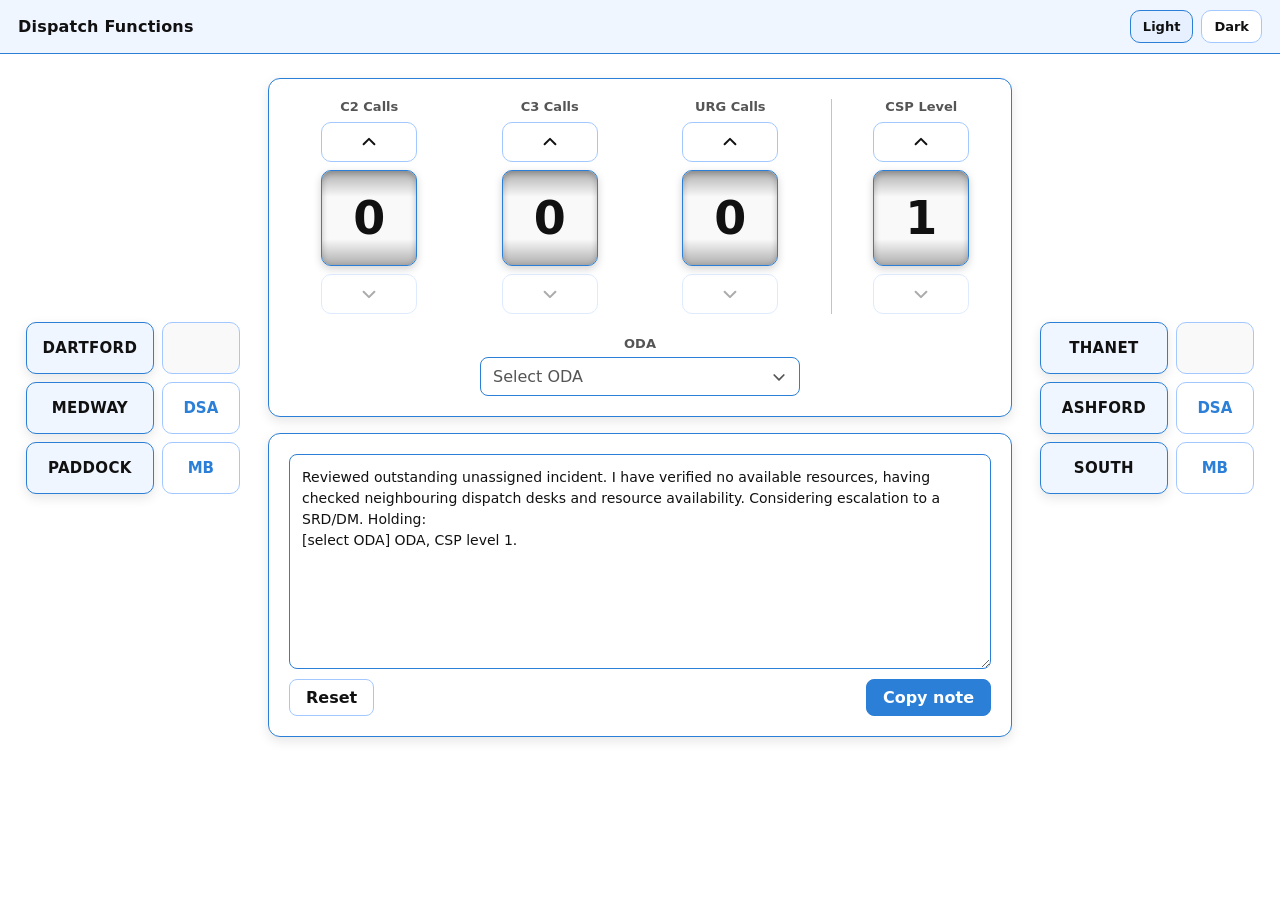
<file: dispatch/index.html>
<!DOCTYPE html>
<html lang="en" data-theme="light">
<head>
    <meta charset="UTF-8" />
    <meta name="viewport" content="width=device-width, initial-scale=1" />
    <title>Dispatch Functions</title>
    <!-- Set the theme before first paint so dark mode doesn't flash white on load -->
    <script>
        try { document.documentElement.dataset.theme = localStorage.getItem('aa-theme') || 'light'; } catch (_) { }
    </script>
    <link rel="stylesheet" href="styles.css?v=4">
</head>
<body>
    <header>
        <div class="title">Dispatch Functions</div>
        <div class="theme-switch" role="group" aria-label="Colour theme">
            <button type="button" class="theme-btn active" data-pick-theme="light" aria-pressed="true">Light</button>
            <button type="button" class="theme-btn" data-pick-theme="dark" aria-pressed="false">Dark</button>
        </div>
    </header>

    <div class="layout">
        <!-- Side blocks: left = Dartford/Medway/Paddock, right = Thanet/Ashford/South.
             Blank cell is deliberate - fill it in when there's something to put there. -->
        <aside class="side side-left">
            <table class="oda-table" aria-label="Dartford, Medway and Paddock">
                <tr><th scope="row">DARTFORD</th><td></td></tr>
                <tr><th scope="row">MEDWAY</th><td>DSA</td></tr>
                <tr><th scope="row">PADDOCK</th><td>MB</td></tr>
            </table>
        </aside>

        <main>
        <section class="panel">
            <!-- The reels. Calls go 0-99, CSP is 1-4 (min/max live on each reel, app.js reads them from here) -->
            <div class="reels">
                <div class="reel" data-reel="c2" data-min="0" data-max="99" data-value="0">
                    <span class="reel-label" id="lbl-c2">C2 Calls</span>
                    <button type="button" class="reel-btn" data-step="1" tabindex="-1" aria-label="Increase C2 Calls">
                        <svg viewBox="0 0 20 20" fill="none" stroke="currentColor" stroke-width="2.2" stroke-linecap="round" stroke-linejoin="round" aria-hidden="true"><path d="M4 12.5 10 6.5l6 6" /></svg>
                    </button>
                    <div class="reel-window" role="spinbutton" tabindex="0" aria-labelledby="lbl-c2" aria-valuemin="0" aria-valuemax="99" aria-valuenow="0">
                        <span class="reel-num" aria-hidden="true">0</span>
                    </div>
                    <button type="button" class="reel-btn" data-step="-1" tabindex="-1" aria-label="Decrease C2 Calls">
                        <svg viewBox="0 0 20 20" fill="none" stroke="currentColor" stroke-width="2.2" stroke-linecap="round" stroke-linejoin="round" aria-hidden="true"><path d="M4 7.5 10 13.5l6-6" /></svg>
                    </button>
                </div>

                <div class="reel" data-reel="c3" data-min="0" data-max="99" data-value="0">
                    <span class="reel-label" id="lbl-c3">C3 Calls</span>
                    <button type="button" class="reel-btn" data-step="1" tabindex="-1" aria-label="Increase C3 Calls">
                        <svg viewBox="0 0 20 20" fill="none" stroke="currentColor" stroke-width="2.2" stroke-linecap="round" stroke-linejoin="round" aria-hidden="true"><path d="M4 12.5 10 6.5l6 6" /></svg>
                    </button>
                    <div class="reel-window" role="spinbutton" tabindex="0" aria-labelledby="lbl-c3" aria-valuemin="0" aria-valuemax="99" aria-valuenow="0">
                        <span class="reel-num" aria-hidden="true">0</span>
                    </div>
                    <button type="button" class="reel-btn" data-step="-1" tabindex="-1" aria-label="Decrease C3 Calls">
                        <svg viewBox="0 0 20 20" fill="none" stroke="currentColor" stroke-width="2.2" stroke-linecap="round" stroke-linejoin="round" aria-hidden="true"><path d="M4 7.5 10 13.5l6-6" /></svg>
                    </button>
                </div>

                <div class="reel" data-reel="urg" data-min="0" data-max="99" data-value="0">
                    <span class="reel-label" id="lbl-urg">URG Calls</span>
                    <button type="button" class="reel-btn" data-step="1" tabindex="-1" aria-label="Increase URG Calls">
                        <svg viewBox="0 0 20 20" fill="none" stroke="currentColor" stroke-width="2.2" stroke-linecap="round" stroke-linejoin="round" aria-hidden="true"><path d="M4 12.5 10 6.5l6 6" /></svg>
                    </button>
                    <div class="reel-window" role="spinbutton" tabindex="0" aria-labelledby="lbl-urg" aria-valuemin="0" aria-valuemax="99" aria-valuenow="0">
                        <span class="reel-num" aria-hidden="true">0</span>
                    </div>
                    <button type="button" class="reel-btn" data-step="-1" tabindex="-1" aria-label="Decrease URG Calls">
                        <svg viewBox="0 0 20 20" fill="none" stroke="currentColor" stroke-width="2.2" stroke-linecap="round" stroke-linejoin="round" aria-hidden="true"><path d="M4 7.5 10 13.5l6-6" /></svg>
                    </button>
                </div>

                <!-- CSP is a level, not a call count, hence the divider (see .reel-csp) -->
                <div class="reel reel-csp" data-reel="csp" data-min="1" data-max="4" data-value="1">
                    <span class="reel-label" id="lbl-csp">CSP Level</span>
                    <button type="button" class="reel-btn" data-step="1" tabindex="-1" aria-label="Increase CSP Level">
                        <svg viewBox="0 0 20 20" fill="none" stroke="currentColor" stroke-width="2.2" stroke-linecap="round" stroke-linejoin="round" aria-hidden="true"><path d="M4 12.5 10 6.5l6 6" /></svg>
                    </button>
                    <div class="reel-window" role="spinbutton" tabindex="0" aria-labelledby="lbl-csp" aria-valuemin="1" aria-valuemax="4" aria-valuenow="1">
                        <span class="reel-num" aria-hidden="true">1</span>
                    </div>
                    <button type="button" class="reel-btn" data-step="-1" tabindex="-1" aria-label="Decrease CSP Level">
                        <svg viewBox="0 0 20 20" fill="none" stroke="currentColor" stroke-width="2.2" stroke-linecap="round" stroke-linejoin="round" aria-hidden="true"><path d="M4 7.5 10 13.5l6-6" /></svg>
                    </button>
                </div>
            </div>

            <!-- ODA combobox. Hand-rolled instead of a native <select> because the
                 native dropdown list ignores the theme. Add/remove ODAs by editing the <li>s. -->
            <div class="field">
                <span class="field-label" id="lbl-oda">ODA</span>
                <div class="combo" id="oda-combo">
                    <button type="button" class="combo-trigger" id="oda-trigger" role="combobox"
                            aria-haspopup="listbox" aria-expanded="false" aria-controls="oda-list" aria-labelledby="lbl-oda oda-trigger">
                        <span class="combo-value" id="oda-value">Select ODA</span>
                        <svg viewBox="0 0 20 20" width="16" height="16" fill="none" stroke="currentColor" stroke-width="2.2" stroke-linecap="round" stroke-linejoin="round" aria-hidden="true"><path d="M4 7.5 10 13.5l6-6" /></svg>
                    </button>
                    <ul class="combo-list" id="oda-list" role="listbox" aria-labelledby="lbl-oda" hidden>
                        <li class="combo-option" role="option" id="oda-opt-0">Dartford</li>
                        <li class="combo-option" role="option" id="oda-opt-1">Medway</li>
                        <li class="combo-option" role="option" id="oda-opt-2">Paddock Wood</li>
                        <li class="combo-option" role="option" id="oda-opt-3">Thanet</li>
                        <li class="combo-option" role="option" id="oda-opt-4">Ashford</li>
                        <li class="combo-option" role="option" id="oda-opt-5">South</li>
                    </ul>
                </div>
            </div>
        </section>

        <section class="panel">
            <textarea id="note" class="note" readonly aria-label="Generated note" rows="9"></textarea>
            <div class="note-actions">
                <button type="button" id="note-reset" class="reset-btn">Reset</button>
                <button type="button" id="note-copy" class="confirm-btn">Copy note</button>
            </div>
        </section>
        </main>

        <aside class="side side-right">
            <table class="oda-table" aria-label="Thanet, Ashford and South">
                <tr><th scope="row">THANET</th><td></td></tr>
                <tr><th scope="row">ASHFORD</th><td>DSA</td></tr>
                <tr><th scope="row">SOUTH</th><td>MB</td></tr>
            </table>
        </aside>
    </div>

    <script src="app.js?v=4"></script>
</body>
</html>
</file>
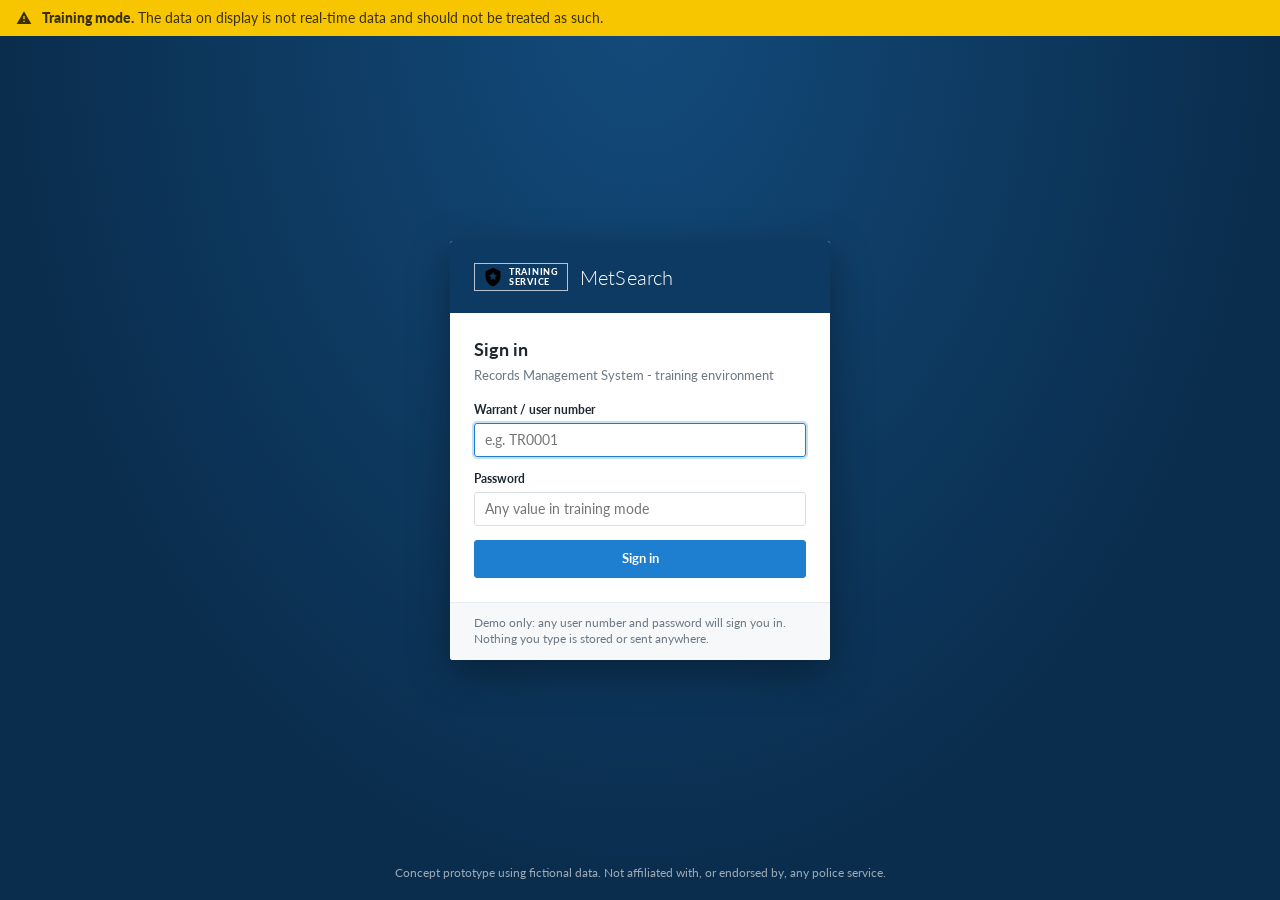
<file: rms/index.html>
<!DOCTYPE html>
<html lang="en">
<head>
    <meta charset="UTF-8" />
    <meta name="viewport" content="width=device-width, initial-scale=1" />
    <title>MetSearch RMS</title>
    <!-- set the theme before first paint so dark mode doesn't flash -->
    <script>
        try {
            document.documentElement.dataset.theme = localStorage.getItem('rms-theme')
                || (matchMedia('(prefers-color-scheme: dark)').matches ? 'dark' : 'light');
        } catch (_) { }
    </script>
    <link rel="preconnect" href="https://fonts.googleapis.com">
    <link rel="stylesheet" href="https://fonts.googleapis.com/css2?family=Lato:wght@300;400;700;900&display=swap">
    <link rel="stylesheet" href="styles.css">
</head>
<!--
    MetSearch RMS - concept skeleton built from a friend's UX mock-ups.
    Pure HTML/CSS/JS, no build step. Training data only (data.js).
    Views are hash-routed (#/dashboard, #/results, #/record/P1, ...) by app.js.
-->
<body>
    <!-- Icon sprite. Referenced with <svg class="icon"><use href="#i-name"/></svg> -->
    <svg xmlns="http://www.w3.org/2000/svg" style="display:none">
        <symbol id="i-menu" viewBox="0 0 24 24"><path d="M3 6h14v2H3zm0 5h14v2H3zm0 5h14v2H3zm16-7 3 3-3 3z"/></symbol>
        <symbol id="i-dash" viewBox="0 0 24 24"><path d="M12 4a10 10 0 0 0-10 10c0 2 .6 3.9 1.6 5.4l.3.6h16.2l.3-.6A10 10 0 0 0 12 4zm1 11.7a2 2 0 1 1-2.6-2.6L15 8l-2 7.7z"/></symbol>
        <symbol id="i-search" viewBox="0 0 24 24"><path d="M10 2a8 8 0 0 1 6.3 12.9l5.4 5.4-1.4 1.4-5.4-5.4A8 8 0 1 1 10 2zm0 2a6 6 0 1 0 0 12 6 6 0 0 0 0-12z"/></symbol>
        <symbol id="i-share" viewBox="0 0 24 24"><path d="M18 16a3 3 0 0 0-2.2 1l-7-4a3 3 0 0 0 0-2l7-4A3 3 0 1 0 15 5l-7 4a3 3 0 1 0 0 6l7 4a3 3 0 1 0 3-3z"/></symbol>
        <symbol id="i-star" viewBox="0 0 24 24"><path d="m12 2 3 7 7.6.6-5.8 5 1.8 7.4L12 18l-6.6 4 1.8-7.4-5.8-5L9 9z"/></symbol>
        <symbol id="i-alert" viewBox="0 0 24 24"><path d="M12 2 1 21h22L12 2zm1 16h-2v-2h2v2zm0-4h-2V9h2v5z"/></symbol>
        <symbol id="i-tasks" viewBox="0 0 24 24"><path d="M3 4h18v4H3zm0 6h18v4H3zm0 6h18v4H3z"/></symbol>
        <symbol id="i-report" viewBox="0 0 24 24"><path d="M6 2h9l5 5v15H6zm8 1.5V8h4.5zM8 12h8v1.5H8zm0 3h8v1.5H8zm0 3h5v1.5H8z"/></symbol>
        <symbol id="i-chart" viewBox="0 0 24 24"><path d="M3 3h2v16h16v2H3zm4 10h3v5H7zm5-5h3v10h-3zm5 3h3v7h-3z"/></symbol>
        <symbol id="i-globe" viewBox="0 0 24 24"><path d="M12 2a10 10 0 1 0 0 20 10 10 0 0 0 0-20zm-1 17.9A8 8 0 0 1 4.2 10L9 15v1a2 2 0 0 0 2 2zm6.9-2.5A2 2 0 0 0 16 16h-1v-3a1 1 0 0 0-1-1H8v-2h2a1 1 0 0 0 1-1V7h2a2 2 0 0 0 2-2v-.4a8 8 0 0 1 2.9 12.8z"/></symbol>
        <symbol id="i-user" viewBox="0 0 24 24"><path d="M12 12a5 5 0 1 0 0-10 5 5 0 0 0 0 10zm0 2c-4 0-9 2-9 5v3h18v-3c0-3-5-5-9-5z"/></symbol>
        <symbol id="i-cog" viewBox="0 0 24 24"><path d="M19.4 13a7.5 7.5 0 0 0 0-2l2.1-1.6-2-3.5-2.5 1a7 7 0 0 0-1.7-1L15 3h-4l-.4 2.7a7 7 0 0 0-1.7 1l-2.5-1-2 3.5L6.6 11a7.5 7.5 0 0 0 0 2l-2.1 1.6 2 3.5 2.5-1a7 7 0 0 0 1.7 1L11 21h4l.4-2.7a7 7 0 0 0 1.7-1l2.5 1 2-3.5zM13 15.5a3.5 3.5 0 1 1 0-7 3.5 3.5 0 0 1 0 7z"/></symbol>
        <symbol id="i-help" viewBox="0 0 24 24"><path d="M11 18h2v2h-2zm1-16a6 6 0 0 0-6 6h2a4 4 0 1 1 6.3 3.3C12.8 12.4 11 13.7 11 16h2c0-1.3 1-2 2.2-2.9A6 6 0 0 0 12 2z"/></symbol>
        <symbol id="i-bell" viewBox="0 0 24 24"><path d="M12 22a2.5 2.5 0 0 0 2.5-2.5h-5A2.5 2.5 0 0 0 12 22zm7-6V11a7 7 0 0 0-5.5-6.8V3a1.5 1.5 0 0 0-3 0v1.2A7 7 0 0 0 5 11v5l-2 2v1h18v-1z"/></symbol>
        <symbol id="i-close" viewBox="0 0 24 24"><path d="M12 2a10 10 0 1 0 0 20 10 10 0 0 0 0-20zm5 13.6L15.6 17 12 13.4 8.4 17 7 15.6 10.6 12 7 8.4 8.4 7 12 10.6 15.6 7 17 8.4 13.4 12z"/></symbol>
        <symbol id="i-x" viewBox="0 0 24 24"><path d="M19 6.4 17.6 5 12 10.6 6.4 5 5 6.4 10.6 12 5 17.6 6.4 19l5.6-5.6 5.6 5.6 1.4-1.4-5.6-5.6z"/></symbol>
        <symbol id="i-chev-up" viewBox="0 0 24 24"><path d="m12 7-7 7 1.4 1.4L12 9.8l5.6 5.6L19 14z"/></symbol>
        <symbol id="i-chev-down" viewBox="0 0 24 24"><path d="m12 17 7-7-1.4-1.4L12 14.2 6.4 8.6 5 10z"/></symbol>
        <symbol id="i-chev-right" viewBox="0 0 24 24"><path d="m10 5-1.4 1.4 5.6 5.6-5.6 5.6L10 19l7-7z"/></symbol>
        <symbol id="i-chev-left" viewBox="0 0 24 24"><path d="m14 5 1.4 1.4L9.8 12l5.6 5.6L14 19l-7-7z"/></symbol>
        <symbol id="i-link" viewBox="0 0 24 24"><path d="M10.6 13.4a1 1 0 0 0 1.4 0l4-4a3 3 0 0 0-4.2-4.2L10 7l1.4 1.4 1.8-1.8a1 1 0 0 1 1.4 1.4l-4 4a1 1 0 0 0 0 1.4zM13.4 10.6a1 1 0 0 0-1.4 0l-4 4a3 3 0 0 0 4.2 4.2L14 17l-1.4-1.4-1.8 1.8a1 1 0 0 1-1.4-1.4l4-4a1 1 0 0 0 0-1.4z"/></symbol>
        <symbol id="i-expand" viewBox="0 0 24 24"><path d="M14 3h7v7h-2V6.4l-4.3 4.3-1.4-1.4L17.6 5H14zM3 14h2v3.6l4.3-4.3 1.4 1.4L6.4 19H10v2H3z"/></symbol>
        <symbol id="i-person" viewBox="0 0 24 24"><path d="M12 11a4.5 4.5 0 1 0 0-9 4.5 4.5 0 0 0 0 9zm-7 11v-3.5C5 15.5 8 13 12 13s7 2.5 7 5.5V22z"/></symbol>
        <symbol id="i-cube" viewBox="0 0 24 24"><path d="m12 2 9 5v10l-9 5-9-5V7zm0 2.3L5.7 7.8 12 11.3l6.3-3.5zM5 9.5v6.3l6 3.4v-6.4zm14 0-6 3.3v6.4l6-3.4z"/></symbol>
        <symbol id="i-pin" viewBox="0 0 24 24"><path d="M12 2a7 7 0 0 0-7 7c0 5.2 7 13 7 13s7-7.8 7-13a7 7 0 0 0-7-7zm0 9.5a2.5 2.5 0 1 1 0-5 2.5 2.5 0 0 1 0 5z"/></symbol>
        <symbol id="i-bolt" viewBox="0 0 24 24"><path d="M7 2h10l-4 7h5L8 22l2-9H6z"/></symbol>
        <symbol id="i-folder" viewBox="0 0 24 24"><path d="M2 5h8l2 2h10v13H2z"/></symbol>
        <symbol id="i-eye" viewBox="0 0 24 24"><path d="M12 5C6 5 2 12 2 12s4 7 10 7 10-7 10-7-4-7-10-7zm0 11a4 4 0 1 1 0-8 4 4 0 0 1 0 8zm0-6a2 2 0 1 0 0 4 2 2 0 0 0 0-4z"/></symbol>
        <symbol id="i-filter" viewBox="0 0 24 24"><path d="M3 4h18l-7 8v7l-4 2v-9z"/></symbol>
        <symbol id="i-plus" viewBox="0 0 24 24"><path d="M11 5h2v6h6v2h-6v6h-2v-6H5v-2h6z"/></symbol>
        <symbol id="i-logout" viewBox="0 0 24 24"><path d="M11 2h2v10h-2zm6.6 3L16.2 6.4A7 7 0 1 1 7.8 6.4L6.4 5a9 9 0 1 0 11.2 0z"/></symbol>
        <symbol id="i-clock" viewBox="0 0 24 24"><path d="M12 2a10 10 0 1 0 0 20 10 10 0 0 0 0-20zm1 10.6 3.7 2.2-1 1.6L11 13.5V7h2z"/></symbol>
        <symbol id="i-chat" viewBox="0 0 24 24"><path d="M4 3h16a2 2 0 0 1 2 2v11a2 2 0 0 1-2 2H8l-5 4V5a2 2 0 0 1 1-2z"/></symbol>
        <symbol id="i-grid" viewBox="0 0 24 24"><path d="M3 3h8v8H3zm10 0h8v8h-8zM3 13h8v8H3zm10 0h8v8h-8z"/></symbol>
        <symbol id="i-sort" viewBox="0 0 24 24"><path d="m12 3 5 6H7zm0 18-5-6h10z"/></symbol>
        <symbol id="i-info" viewBox="0 0 24 24"><path d="M12 2a10 10 0 1 0 0 20 10 10 0 0 0 0-20zm1 15h-2v-6h2zm0-8h-2V7h2z"/></symbol>
        <symbol id="i-thumb" viewBox="0 0 24 24"><path d="M2 10h4v11H2zm6 11h9.5a2 2 0 0 0 2-1.5l2.4-7A2 2 0 0 0 20 10h-6l1-4.5A2 2 0 0 0 13 3l-5 6z"/></symbol>
        <symbol id="i-shield" viewBox="0 0 24 24"><path d="M12 1 3 5v6c0 5.5 3.8 10.7 9 12 5.2-1.3 9-6.5 9-12V5zm0 5 1.5 3.2 3.5.4-2.6 2.4.7 3.5L12 13.8 8.9 15.5l.7-3.5L7 9.6l3.5-.4z"/></symbol>
        <symbol id="i-edit" viewBox="0 0 24 24"><path d="M3 17.2V21h3.8L17.8 10l-3.8-3.8zM20.7 7a1 1 0 0 0 0-1.4l-2.3-2.3a1 1 0 0 0-1.4 0l-1.8 1.8 3.8 3.8z"/></symbol>
        <symbol id="i-moon" viewBox="0 0 24 24"><path d="M12 3a9 9 0 1 0 9 9 7 7 0 0 1-9-9z"/></symbol>
        <symbol id="i-silhouette" viewBox="0 0 100 110"><circle cx="50" cy="38" r="24"/><path d="M8 110c0-26 19-42 42-42s42 16 42 42z"/></symbol>
    </svg>

    <!-- ================= LOGIN ================= -->
    <section class="login-screen" id="login-screen">
        <div class="training-banner" role="status">
            <svg class="icon"><use href="#i-alert"/></svg>
            <span><strong>Training mode.</strong> The data on display is not real-time data and should not be treated as such.</span>
        </div>
        <div class="login-wrap">
            <form class="login-card" id="login-form" autocomplete="off" novalidate>
                <div class="login-card__head">
                    <div class="brand">
                        <div class="brand__badge"><svg><use href="#i-shield"/></svg><span>Training<br>Service</span></div>
                        <div class="brand__name">MetSearch</div>
                    </div>
                </div>
                <div class="login-card__body">
                    <h2>Sign in</h2>
                    <p class="sub">Records Management System - training environment</p>
                    <label class="field">
                        <span>Warrant / user number</span>
                        <input class="input" id="login-user" placeholder="e.g. TR0001" />
                    </label>
                    <label class="field">
                        <span>Password</span>
                        <input class="input" id="login-pass" type="password" placeholder="Any value in training mode" />
                    </label>
                    <div class="login-error hidden" id="login-error">Enter a user number and password.</div>
                    <button type="submit" class="btn btn--primary btn--block">Sign in</button>
                </div>
                <div class="login-card__foot">
                    Demo only: any user number and password will sign you in. Nothing you type is stored or sent anywhere.
                </div>
            </form>
        </div>
        <div class="login-disclaimer">Concept prototype using fictional data. Not affiliated with, or endorsed by, any police service.</div>
    </section>

    <!-- ================= APP SHELL ================= -->
    <div class="app hidden" id="app">
        <div class="training-banner" id="training-banner" role="status">
            <svg class="icon"><use href="#i-alert"/></svg>
            <span><strong>Training mode.</strong> The data on display is not real-time data and should not be treated as such.</span>
            <button class="close" data-dismiss="training-banner" aria-label="Dismiss"><svg class="icon"><use href="#i-close"/></svg></button>
        </div>

        <header class="topbar">
            <button class="topbar__menu" id="menu-toggle" aria-label="Toggle menu"><svg class="icon"><use href="#i-menu"/></svg></button>
            <div class="brand">
                <div class="brand__badge"><svg><use href="#i-shield"/></svg><span>Training<br>Service</span></div>
                <div class="brand__name">MetSearch</div>
            </div>

            <form class="topbar__search" id="quick-search" autocomplete="off">
                <select class="select" id="qs-type" aria-label="Search type">
                    <option value="all">Choose...</option>
                    <option value="person">Person</option>
                    <option value="object">Object</option>
                    <option value="location">Location</option>
                    <option value="event">Event</option>
                </select>
                <input class="input" id="qs-text" placeholder="Search..." aria-label="Search" />
                <button type="button" class="adv-toggle" id="adv-toggle">Advanced search <svg class="icon" style="width:12px;height:12px"><use href="#i-chev-down"/></svg></button>
                <button type="submit" class="go" aria-label="Search"><svg class="icon"><use href="#i-search"/></svg></button>
                <div class="adv-panel hidden" id="adv-panel"></div>
            </form>

            <div class="topbar__user">
                <button class="icon-btn notif" id="notif-btn" aria-label="Alerts" title="Alerts">
                    <svg class="icon" style="width:22px;height:22px"><use href="#i-bell"/></svg><span class="count" id="notif-count">5</span>
                </button>
                <button class="user-chip" id="user-btn">
                    <span class="avatar" id="user-initials">DU</span>
                    <span class="who">Logged in as:<b id="user-name">Demo User</b></span>
                    <svg class="icon" style="width:12px;height:12px"><use href="#i-chev-down"/></svg>
                </button>
                <div class="dropdown hidden" id="user-menu">
                    <button data-go="#/profile"><svg class="icon"><use href="#i-user"/></svg>My profile</button>
                    <button data-go="#/settings"><svg class="icon"><use href="#i-cog"/></svg>Settings</button>
                    <button id="theme-btn"><svg class="icon"><use href="#i-moon"/></svg><span id="theme-btn-label">Dark mode</span></button>
                    <button id="reset-btn"><svg class="icon"><use href="#i-clock"/></svg>Reset training data</button>
                    <button id="logout-btn"><svg class="icon"><use href="#i-logout"/></svg>Sign out</button>
                </div>
            </div>
        </header>

        <div class="shell">
            <nav class="rail" id="rail" aria-label="Main menu">
                <button class="rail__compress" id="rail-compress">COMPRESS MENU <svg class="icon" style="width:12px;height:12px"><use href="#i-chev-left"/></svg></button>
                <!-- items rendered by app.js -->
                <div id="rail-items"></div>
            </nav>
            <main class="main">
                <div id="msgbar-slot"></div>
                <div class="content" id="view"></div>
            </main>
        </div>
    </div>

    <script src="data.js"></script>
    <script src="app.js"></script>
</body>
</html>
</file>
<file: dispatch/styles.css>
/* Dispatch Functions - same palette and type stack as Assessment Assistant,
   so the two don't look like strangers. Variable names match the main
   styles.css on purpose; only the ones this page actually uses are here. */

:root {
    color-scheme: light;
    --bg: #ffffff;
    --bg-hover: #e6f0ff;
    --text: #111111;
    --muted: #555555;
    --border: #2b7fd6;
    --border-subtle: #a3c8ff;
    --accent: #2b7fd6;
    --accent-on: #ffffff;
    --danger: #c62828;
    --shadow: 0 4px 12px rgba(0, 0, 0, .1);
    --radius: 12px;
    --header-bg: #f0f6ff;
    --surface: #ffffff;
    --surface-muted: #f9f9f9;
    --input-bg: #ffffff;
    --focus-ring: rgba(43, 127, 214, .18);
    --success-bar-bg: #e6f7e9;
    --success-bar-border: #9ad4a3;
    --success-bar-text: #145c2e;
}

html[data-theme="dark"] {
    color-scheme: dark;
    --bg: #0f1218;
    --bg-hover: #243044;
    --text: #e8eaef;
    --muted: #9aa3b2;
    --border: #4a9eff;
    --border-subtle: #3a4f66;
    --accent: #5eb0ff;
    --accent-on: #0f1218;
    --danger: #f28b82;
    --shadow: 0 4px 16px rgba(0, 0, 0, .45);
    --header-bg: #141820;
    --surface: #1c2129;
    --surface-muted: #151920;
    --input-bg: #1c2129;
    --focus-ring: rgba(94, 176, 255, .25);
    --success-bar-bg: #1a2e22;
    --success-bar-border: #3d7a52;
    --success-bar-text: #8fd4a6;
}

* {
    box-sizing: border-box;
}

[hidden] {
    display: none !important;
}

body {
    margin: 0;
    min-height: 100vh;
    font-family: ui-sans-serif, system-ui, -apple-system, Segoe UI, Roboto, Inter, "Helvetica Neue", Arial, "Apple Color Emoji", "Segoe UI Emoji";
    color: var(--text);
    background: var(--bg);
}

/* ---------- Header ---------- */
header {
    display: flex;
    align-items: center;
    justify-content: space-between;
    padding: 10px 18px;
    background: var(--header-bg);
    border-bottom: 1px solid var(--border);
}

header .title {
    font-weight: 700;
    letter-spacing: .2px;
}

.theme-switch {
    display: flex;
    gap: 8px;
}

.theme-btn {
    padding: 8px 12px;
    border: 1px solid var(--border-subtle);
    border-radius: 10px;
    background: var(--surface);
    color: var(--text);
    font: inherit;
    font-size: 13px;
    font-weight: 600;
    cursor: pointer;
    transition: background .15s ease, border-color .15s ease;
}

.theme-btn:hover,
.theme-btn.active {
    background: var(--bg-hover);
    border-color: var(--border);
}

/* ---------- Layout ---------- */
/* Three columns: side block | the tool | side block. The outer columns are
   equal (1fr) so the tool stays dead centre, and align-items: center keeps
   the side blocks level with the middle of it. */
.layout {
    display: grid;
    grid-template-columns: 1fr minmax(0, 760px) 1fr;
    gap: 20px;
    align-items: center;
    max-width: 1500px;
    margin: 0 auto;
    padding: 24px 18px 40px;
}

main {
    display: grid;
    gap: 16px;
    min-width: 0;
}

/* ---------- Side blocks ---------- */
.side-left  { justify-self: end; }
.side-right { justify-self: start; }

.oda-table {
    width: 230px;
    border-collapse: separate;
    border-spacing: 8px;
    table-layout: fixed;
}

.oda-table th,
.oda-table td {
    height: 52px;
    padding: 0 12px;
    border-radius: 10px;
    text-align: center;
    font-size: 15px;
    font-weight: 700;
    overflow: hidden;
    text-overflow: ellipsis;
    white-space: nowrap;
}

/* ODA names: the stronger block */
.oda-table th {
    width: 62%;
    background: var(--header-bg);
    border: 1px solid var(--border);
    box-shadow: var(--shadow);
    letter-spacing: .3px;
}

/* DSA / MB (and the empty slot): the lighter block */
.oda-table td {
    background: var(--surface);
    border: 1px solid var(--border-subtle);
    color: var(--accent);
}

.oda-table td:empty {
    background: var(--surface-muted);
}

/* Not enough room for three columns: tool on top, side blocks underneath */
@media (max-width: 1240px) {
    .layout {
        grid-template-columns: 1fr 1fr;
        align-items: start;
    }

    main {
        grid-column: 1 / -1;
        order: -1;
    }

    .side-left  { justify-self: end; }
    .side-right { justify-self: start; }
}

@media (max-width: 560px) {
    .layout {
        grid-template-columns: 1fr;
    }

    .side-left,
    .side-right {
        justify-self: center;
    }
}

.panel {
    background: var(--surface);
    border: 1px solid var(--border);
    border-radius: var(--radius);
    box-shadow: var(--shadow);
    padding: 20px;
}

/* ---------- Reels ----------
   The one fancy bit. Each reel is arrow / window / arrow; the window clips
   the numbers as they roll through, and the dark fades top and bottom give
   it that barrel-of-a-slot-machine look on any colour. */
.reels {
    display: grid;
    grid-template-columns: repeat(4, minmax(0, 1fr));
    gap: clamp(8px, 2.5vw, 20px);
}

.reel {
    display: flex;
    flex-direction: column;
    align-items: center;
    gap: 8px;
    min-width: 0;
}

/* CSP is a level, not a call count - the divider says so without needing a label */
.reel-csp {
    border-left: 1px solid var(--border-subtle);
    padding-left: clamp(8px, 2.5vw, 20px);
}

.reel-label {
    font-size: 13px;
    font-weight: 600;
    color: var(--muted);
    text-align: center;
}

.reel-btn {
    width: 100%;
    max-width: 96px;
    height: 40px;
    display: grid;
    place-items: center;
    border: 1px solid var(--border-subtle);
    border-radius: 10px;
    background: var(--surface);
    color: var(--text);
    cursor: pointer;
    transition: background .15s ease, border-color .15s ease, transform .08s ease;
}

.reel-btn svg {
    width: 18px;
    height: 18px;
}

.reel-btn:hover:not(:disabled) {
    background: var(--bg-hover);
    border-color: var(--border);
}

.reel-btn:active:not(:disabled) {
    transform: translateY(1px);
}

.reel-btn:disabled {
    opacity: .35;
    cursor: default;
}

.reel-window {
    --reel-bg: var(--surface-muted); /* the top/bottom fades read this too, so they follow the colour */
    position: relative;
    width: 100%;
    max-width: 96px;
    height: clamp(76px, 16vw, 96px);
    overflow: hidden;
    background: var(--reel-bg);
    border: 1px solid var(--border);
    border-radius: 10px;
    /* drop shadow outside, a little depth inside */
    box-shadow: 0 3px 8px rgba(0, 0, 0, .18), inset 0 2px 6px rgba(0, 0, 0, .25);
}

/* Call reels light up at 1+ and fall back to the theme colour at 0 (app.js toggles .lit) */
[data-reel="c2"] .reel-window.lit {
    --reel-bg: #ff0000;
    color: #ffffff;
}

[data-reel="c3"] .reel-window.lit {
    --reel-bg: #ff991c;
    color: #000000;
}

[data-reel="urg"] .reel-window.lit {
    --reel-bg: #00ff00;
    color: #000000;
}

.reel-window::before,
.reel-window::after {
    content: "";
    position: absolute;
    left: 0;
    right: 0;
    height: 28%;
    z-index: 1;
    pointer-events: none;
}

.reel-window::before {
    top: 0;
    background: linear-gradient(rgba(0, 0, 0, .3), transparent);
}

.reel-window::after {
    bottom: 0;
    background: linear-gradient(transparent, rgba(0, 0, 0, .3));
}

.reel-num {
    position: absolute;
    inset: 0;
    display: grid;
    place-items: center;
    font-size: clamp(34px, 8vw, 46px);
    font-weight: 700;
    font-variant-numeric: tabular-nums;
}

/* up arrow = number rolls up (new one enters from below), down arrow = the reverse */
.reel-num.in-up   { animation: in-up .18s ease-out; }
.reel-num.out-up  { animation: out-up .18s ease-out forwards; }
.reel-num.in-down { animation: in-down .18s ease-out; }
.reel-num.out-down { animation: out-down .18s ease-out forwards; }

@keyframes in-up    { from { transform: translateY(100%); } }
@keyframes out-up   { to   { transform: translateY(-100%); } }
@keyframes in-down  { from { transform: translateY(-100%); } }
@keyframes out-down { to   { transform: translateY(100%); } }

.reel-window:focus-visible,
.reel-btn:focus-visible,
.combo-trigger:focus-visible,
.confirm-btn:focus-visible,
.reset-btn:focus-visible,
.theme-btn:focus-visible {
    outline: none;
    border-color: var(--accent);
    box-shadow: 0 0 0 3px var(--focus-ring);
}

/* ---------- ODA combobox ----------
   Custom rather than a native <select> so the open list follows the theme. */
.field {
    margin: 22px auto 0;
    max-width: 320px;
}

.field-label {
    display: block;
    text-align: center;
    margin-bottom: 6px;
    font-size: 13px;
    font-weight: 600;
    color: var(--muted);
}

.combo {
    position: relative;
}

.combo-trigger {
    width: 100%;
    display: flex;
    align-items: center;
    justify-content: space-between;
    gap: 10px;
    padding: 9px 12px;
    border: 1px solid var(--border);
    border-radius: 8px;
    background: var(--input-bg);
    color: var(--muted);
    font: inherit;
    text-align: left;
    cursor: pointer;
    transition: border-color .15s ease, box-shadow .15s ease;
}

.combo-trigger.has-value {
    color: var(--text);
    font-weight: 600;
}

.combo-trigger svg {
    flex-shrink: 0;
    transition: transform .15s ease;
}

.combo-trigger[aria-expanded="true"] svg {
    transform: rotate(180deg);
}

.combo-list {
    position: absolute;
    z-index: 5;
    top: calc(100% + 6px);
    left: 0;
    right: 0;
    margin: 0;
    padding: 4px;
    list-style: none;
    max-height: 260px;
    overflow: auto;
    background: var(--surface);
    border: 1px solid var(--border);
    border-radius: 10px;
    box-shadow: var(--shadow);
    animation: list-in .12s ease-out;
}

@keyframes list-in {
    from { opacity: 0; transform: translateY(-4px); }
}

.combo-option {
    display: flex;
    align-items: center;
    justify-content: space-between;
    padding: 8px 10px;
    border-radius: 6px;
    cursor: pointer;
}

.combo-option.active {
    background: var(--bg-hover);
}

.combo-option[aria-selected="true"] {
    font-weight: 600;
    color: var(--accent);
}

.combo-option[aria-selected="true"]::after {
    content: "\2713";
}

/* ---------- Note ---------- */
.note {
    display: block;
    width: 100%;
    min-height: 210px;
    padding: 12px;
    border: 1px solid var(--border);
    border-radius: 8px;
    background: var(--surface);
    color: var(--text);
    font: inherit;
    font-size: 14px;
    line-height: 1.5;
    resize: vertical;
}

.note:focus {
    outline: none;
    box-shadow: 0 0 0 3px var(--focus-ring);
}

.note-actions {
    display: flex;
    justify-content: space-between;
    align-items: center;
    margin-top: 10px;
}

.confirm-btn {
    padding: 8px 16px;
    border: 1px solid var(--accent);
    border-radius: 8px;
    background: var(--accent);
    color: var(--accent-on);
    font: inherit;
    font-weight: 600;
    cursor: pointer;
    transition: background .15s ease, border-color .15s ease, color .15s ease;
}

.reset-btn {
    padding: 8px 16px;
    border: 1px solid var(--border-subtle);
    border-radius: 8px;
    background: var(--surface);
    color: var(--text);
    font: inherit;
    font-weight: 600;
    cursor: pointer;
    transition: background .15s ease, border-color .15s ease, color .15s ease;
}

.reset-btn:hover {
    border-color: var(--danger);
    color: var(--danger);
}

.confirm-btn.done {
    background: var(--success-bar-bg);
    border-color: var(--success-bar-border);
    color: var(--success-bar-text);
}

@media (prefers-reduced-motion: reduce) {
    *, *::before, *::after {
        animation: none !important;
        transition: none !important;
    }
}
</file>
<file: rms/styles.css>
/* MetSearch RMS - skeleton styles
   Palette pulled from the prototype mock-ups: deep navy chrome, mid-blue
   panel headers, light grey canvas, red/green/navy/sky stat tiles. */

:root {
    --navy-900: #0a2d4d;
    --navy-800: #0d3a63;
    --navy-700: #0f4c81;
    --blue-600: #1565a8;
    --blue-500: #1e7fd0;
    --sky-400: #45a7e6;
    --sky-100: #e4f1fb;
    --rail: #1f2327;
    --rail-hover: #2c3237;
    --rail-text: #b9c2ca;
    --canvas: #eef1f4;
    --surface: #ffffff;
    --surface-alt: #f6f8fa;
    --line: #d8dee4;
    --line-soft: #e8ecf0;
    --text: #1d2730;
    --muted: #6b7884;
    --red: #d63b3b;
    --green: #22a55a;
    --amber: #f7c600;
    --amber-text: #3a3000;
    --ink: #1b2a3a;
    --success: #4fb848;
    --input-bg: #ffffff;
    --topbar-select: #f1f3f5;
    --radius: 3px;
    --shadow: 0 1px 2px rgba(16, 32, 48, .08);
    --header-h: 52px;
    --rail-w: 52px;
    --rail-w-open: 220px;
    font-family: "Lato", "Segoe UI", Arial, sans-serif;
}

/* Dark theme: chrome (navy header, panel heads, rail) stays as-is; the
   canvas, surfaces and text flip. */
:root[data-theme="dark"] {
    color-scheme: dark;
    --canvas: #11161b;
    --surface: #1a2129;
    --surface-alt: #212a33;
    --line: #34404b;
    --line-soft: #29333d;
    --text: #dfe5ea;
    --muted: #8f9ca8;
    --sky-100: #1b3247;
    --input-bg: #141a20;
    --topbar-select: #222b34;
    --ink: #2c3d50;
    --blue-500: #2b8be0;
    --shadow: 0 1px 2px rgba(0, 0, 0, .4);
}
:root[data-theme="dark"] a { color: #63b3f0; }
:root[data-theme="dark"] .rec-nav button { color: #8cc4f0; }
:root[data-theme="dark"] .rec-nav button.active { color: #fff; }
:root[data-theme="dark"] .result:hover { border-color: var(--sky-400); }
:root[data-theme="dark"] .mug .ph { background: linear-gradient(#3a4652, #26303a); }
:root[data-theme="dark"] .mug .ph svg { fill: #5b6873; }
:root[data-theme="dark"] .heatmap { filter: brightness(.8) saturate(.9); }

* { box-sizing: border-box; }
html, body { margin: 0; height: 100%; }
body { background: var(--canvas); color: var(--text); font-size: 14px; line-height: 1.4; }
button, input, select { font: inherit; color: inherit; }
button { cursor: pointer; }
a { color: var(--blue-500); text-decoration: none; }
a:hover { text-decoration: underline; }
.hidden { display: none !important; }
.icon { width: 16px; height: 16px; fill: currentColor; flex: none; vertical-align: middle; }

/* ---------- Training banner ---------- */
.training-banner {
    background: var(--amber); color: var(--amber-text); padding: 8px 16px;
    display: flex; align-items: center; gap: 10px; font-size: 14px;
}
.training-banner strong { font-weight: 900; }
.training-banner .close { margin-left: auto; background: none; border: 0; padding: 2px; display: flex; }

/* ---------- Login ---------- */
.login-screen {
    min-height: 100vh; display: flex; flex-direction: column;
    background: radial-gradient(ellipse at top, #134b7c 0%, var(--navy-900) 70%);
}
.login-wrap { flex: 1; display: flex; align-items: center; justify-content: center; padding: 24px 16px; }
.login-card { width: 100%; max-width: 380px; background: var(--surface); border-radius: var(--radius); box-shadow: 0 12px 40px rgba(0,0,0,.35); overflow: hidden; }
.login-card__head { background: var(--navy-800); color: #fff; padding: 22px 24px; display: flex; align-items: center; gap: 14px; }
.login-card__body { padding: 24px; }
.login-card__body h2 { margin: 0 0 4px; font-size: 18px; }
.login-card__body p.sub { margin: 0 0 18px; color: var(--muted); font-size: 13px; }
.login-card__foot { padding: 12px 24px; background: var(--surface-alt); border-top: 1px solid var(--line-soft); font-size: 12px; color: var(--muted); }
.field { display: block; margin-bottom: 14px; }
.field span { display: block; font-size: 12px; font-weight: 700; margin-bottom: 4px; }
.input, .select {
    width: 100%; height: 34px; padding: 0 10px; border: 1px solid var(--line);
    border-radius: var(--radius); background: var(--input-bg);
}
.input:focus, .select:focus { outline: 2px solid rgba(30,127,208,.25); border-color: var(--blue-500); }
.login-error { color: var(--red); font-size: 13px; margin: -4px 0 12px; }
.login-disclaimer { text-align: center; color: rgba(255,255,255,.6); font-size: 12px; padding: 0 16px 18px; }

/* ---------- Brand ---------- */
.brand { display: flex; align-items: center; gap: 12px; color: #fff; }
.brand__badge {
    display: flex; align-items: center; gap: 6px; border: 1px solid rgba(255,255,255,.7);
    padding: 3px 8px; font-size: 9px; font-weight: 900; letter-spacing: .08em; line-height: 1.1; text-transform: uppercase;
}
.brand__badge svg { width: 20px; height: 20px; }
.brand__name { font-size: 20px; font-weight: 300; letter-spacing: .01em; }

/* ---------- Buttons ---------- */
.btn {
    display: inline-flex; align-items: center; justify-content: center; gap: 6px;
    height: 32px; padding: 0 14px; border: 1px solid transparent; border-radius: var(--radius);
    font-size: 13px; font-weight: 700; background: var(--surface-alt); border-color: var(--line);
}
.btn:hover { filter: brightness(.96); }
.btn--primary { background: var(--blue-500); border-color: var(--blue-500); color: #fff; }
.btn--dark { background: var(--navy-700); border-color: var(--navy-700); color: #fff; }
.btn--grey { background: #6d757c; border-color: #6d757c; color: #fff; }
.btn--block { width: 100%; height: 38px; }
.btn--sm { height: 24px; padding: 0 8px; font-size: 12px; }
.icon-btn { background: none; border: 0; color: inherit; padding: 6px; display: inline-flex; border-radius: var(--radius); }
.icon-btn:hover { background: rgba(255,255,255,.12); }

/* ---------- App shell ---------- */
.app { min-height: 100vh; display: flex; flex-direction: column; }
.topbar {
    height: var(--header-h); background: var(--navy-800); color: #fff;
    display: flex; align-items: center; gap: 14px; padding: 0 14px 0 0; position: sticky; top: 0; z-index: 30;
}
.topbar__menu { width: var(--rail-w); height: 100%; display: flex; align-items: center; justify-content: center; background: var(--navy-900); border: 0; color: #fff; }
.topbar__search { flex: 1; max-width: 620px; margin: 0 auto; position: relative; display: flex; height: 32px; }
.topbar__search > .select { width: 120px; height: 32px; border-radius: var(--radius) 0 0 var(--radius); border: 0; background: var(--topbar-select); color: var(--text); font-size: 13px; font-weight: 700; }
.topbar__search > .input { border-radius: 0; border: 0; height: 32px; color: var(--text); }
.topbar__search .adv-toggle { background: var(--input-bg); border: 0; font-size: 11px; color: var(--muted); padding: 0 10px; white-space: nowrap; display: flex; align-items: center; gap: 4px; }
.topbar__search .go { width: 38px; border: 0; background: var(--sky-400); color: #fff; border-radius: 0 var(--radius) var(--radius) 0; display: flex; align-items: center; justify-content: center; }
.topbar__user { display: flex; align-items: center; gap: 12px; margin-left: auto; position: relative; }
.notif { position: relative; }
.notif .count { position: absolute; top: 0; right: 0; background: var(--sky-400); color: #fff; font-size: 10px; font-weight: 700; border-radius: 9px; min-width: 16px; height: 16px; display: flex; align-items: center; justify-content: center; }
.user-chip { display: flex; align-items: center; gap: 8px; background: none; border: 0; color: #fff; font-size: 11px; text-align: left; padding: 4px; }
.user-chip b { display: block; font-size: 13px; }
.avatar { width: 32px; height: 32px; border-radius: 50%; background: var(--sky-400); color: #fff; display: flex; align-items: center; justify-content: center; font-weight: 900; font-size: 13px; }
.dropdown { position: absolute; top: calc(100% + 6px); right: 0; background: var(--surface); color: var(--text); min-width: 180px; border-radius: var(--radius); box-shadow: 0 6px 24px rgba(0,0,0,.2); padding: 6px 0; z-index: 40; }
.dropdown button { display: flex; width: 100%; gap: 8px; align-items: center; background: none; border: 0; padding: 8px 14px; text-align: left; }
.dropdown button:hover { background: var(--sky-100); }

.shell { flex: 1; display: flex; }
.rail {
    width: var(--rail-w); background: var(--rail); color: var(--rail-text); flex: none;
    position: sticky; top: var(--header-h); height: calc(100vh - var(--header-h)); overflow-y: auto; overflow-x: hidden;
    transition: width .18s ease; z-index: 20;
}
.rail.open { width: var(--rail-w-open); }
.rail__compress { display: none; width: 100%; border: 0; background: none; color: #fff; font-size: 10px; font-weight: 700; letter-spacing: .06em; padding: 10px 14px; text-align: right; }
.rail.open .rail__compress { display: block; }
.rail__item {
    display: flex; align-items: center; gap: 14px; width: 100%; border: 0; background: none; color: inherit;
    padding: 0 18px; height: 42px; text-align: left; white-space: nowrap; font-size: 13px; position: relative;
}
.rail__item:hover { background: var(--rail-hover); color: #fff; }
.rail__item.active { color: var(--sky-400); background: #15191c; }
.rail__item.active::after { content: ""; position: absolute; right: 0; top: 50%; margin-top: -7px; border: 7px solid transparent; border-right-color: var(--canvas); }
.rail__label { opacity: 0; transition: opacity .12s; }
.rail.open .rail__label { opacity: 1; }
.rail__sub { display: none; padding: 0 0 8px 48px; }
.rail.open .rail__sub.show { display: block; }
.rail__sub button { display: block; width: 100%; background: none; border: 0; color: var(--rail-text); font-size: 12px; text-align: left; padding: 5px 0; }
.rail__sub button:hover { color: #fff; }

.main { flex: 1; min-width: 0; }
.content { padding: 20px 28px 40px; max-width: 1400px; }

/* ---------- Message bars ---------- */
.msgbar { display: flex; align-items: center; gap: 10px; padding: 8px 16px; font-size: 13px; color: #fff; }
.msgbar--success { background: var(--success); }
.msgbar--info { background: var(--blue-500); }
.msgbar--warn { background: var(--amber); color: var(--amber-text); }
.msgbar strong { text-transform: uppercase; font-weight: 900; }
.msgbar .close { margin-left: auto; background: none; border: 0; color: inherit; display: flex; }
.notice { background: var(--amber); color: var(--amber-text); padding: 10px 14px; border-radius: var(--radius); display: flex; gap: 10px; align-items: center; margin-bottom: 14px; }
.notice--info { background: var(--sky-100); color: var(--navy-800); }

/* ---------- Headings ---------- */
.page-title { font-size: 24px; font-weight: 900; text-transform: uppercase; margin: 18px 0 14px; letter-spacing: .01em; padding-bottom: 8px; border-bottom: 1px solid var(--line); }
.page-title small { font-size: 18px; font-weight: 400; color: var(--blue-500); text-transform: none; margin-left: 6px; }

/* ---------- Stat cards ---------- */
.stats { display: grid; grid-template-columns: repeat(4, minmax(0, 1fr)); gap: 16px; }
.stat { background: var(--surface); box-shadow: var(--shadow); display: flex; align-items: center; gap: 16px; padding: 14px 18px; border-radius: var(--radius); }
.stat__icon { width: 54px; height: 54px; border-radius: 50%; display: flex; align-items: center; justify-content: center; color: #fff; flex: none; }
.stat__icon .icon { width: 24px; height: 24px; }
.stat__text { margin-left: auto; text-align: right; }
.stat__text div { font-size: 18px; font-weight: 300; }
.stat__text a { font-size: 12px; font-weight: 700; }
.bg-red { background: var(--red); } .bg-green { background: var(--green); } .bg-ink { background: var(--ink); } .bg-sky { background: var(--sky-400); }

/* ---------- Dashboard ---------- */
.dash { display: grid; grid-template-columns: minmax(0, 2fr) minmax(0, 1fr); gap: 32px; }
.timeline-filter { display: flex; justify-content: center; margin: -4px 0 14px; }
.timeline { position: relative; display: grid; grid-template-columns: 1fr 1fr; gap: 14px 24px; }
.timeline::before { content: ""; position: absolute; top: 0; bottom: 0; left: 50%; border-left: 1px solid var(--line); }

/* ---------- Panels ---------- */
.panel { background: var(--surface); box-shadow: var(--shadow); border-radius: var(--radius); margin-bottom: 14px; overflow: hidden; }
.panel__head { background: var(--navy-700); color: #fff; display: flex; align-items: center; gap: 8px; padding: 0 6px 0 10px; height: 32px; font-size: 13px; font-weight: 700; }
.panel__head .tl-icon { width: 20px; height: 20px; border-radius: 50%; display: flex; align-items: center; justify-content: center; }
.panel__head .tl-icon .icon { width: 11px; height: 11px; }
.panel__tools { margin-left: auto; display: flex; }
.panel__tools button { background: none; border: 0; color: #fff; padding: 4px; display: flex; opacity: .9; }
.panel__tools button:hover { opacity: 1; background: rgba(255,255,255,.12); }
.panel__tools .chev { transition: transform .15s; }
.panel.collapsed .panel__body { display: none; }
.panel.collapsed .chev { transform: rotate(180deg); }
.panel__body { padding: 10px; }
.panel__sub { font-size: 12px; font-weight: 700; margin-bottom: 8px; }
.panel__sub time { color: var(--blue-500); font-weight: 400; font-size: 11px; margin-left: 4px; }
.panel--sky .panel__head { background: var(--blue-600); }

.kv { width: 100%; border-collapse: collapse; font-size: 12px; }
.kv th { text-align: left; font-weight: 700; width: 38%; padding: 6px 8px; vertical-align: top; }
.kv td { padding: 6px 8px; }
.kv tr:nth-child(odd) { background: var(--surface-alt); }
.kv td.none { color: var(--muted); opacity: .75; }
.kv--lg { font-size: 13px; }
.kv--lg th { width: 30%; }

.thumbs { display: flex; gap: 8px; }
.thumbs figure { margin: 0; flex: 1; text-align: center; font-size: 11px; color: var(--muted); }
.thumbs .doc { height: 64px; border: 1px solid var(--line); background: repeating-linear-gradient(var(--surface) 0 6px, var(--canvas) 6px 7px); }

.tasks-list { list-style: none; margin: 0; padding: 0; }
.tasks-list li { display: flex; gap: 10px; padding: 8px 10px; border-bottom: 1px solid var(--line-soft); align-items: flex-start; }
.tasks-list li.hl { background: var(--sky-100); }
.tasks-list .dot { width: 8px; height: 8px; border-radius: 50%; background: var(--navy-700); margin-top: 6px; flex: none; }
.tasks-list .t { font-size: 12px; font-weight: 900; text-transform: uppercase; }
.tasks-list .m { font-size: 11px; color: var(--muted); }
.tasks-list label { margin-left: auto; font-size: 11px; display: flex; gap: 4px; align-items: center; color: var(--muted); }
.tasks-list li.done .t { text-decoration: line-through; color: var(--muted); }

.heatmap { width: 100%; display: block; background: #e8e4da; }

/* ---------- Search wizard ---------- */
.adv-panel { font-size: 13px;
    position: absolute; top: calc(100% + 4px); left: 0; right: 0; background: var(--surface); color: var(--text);
    box-shadow: 0 8px 28px rgba(0,0,0,.25); border-radius: var(--radius); z-index: 45; overflow: hidden;
}
.adv-panel__head { background: var(--navy-700); color: #fff; padding: 6px 10px; font-size: 12px; font-weight: 700; display: flex; align-items: center; }
.adv-panel__head button { margin-left: auto; background: none; border: 0; color: #fff; display: flex; }
.steps { display: flex; font-size: 11px; margin: 10px; }
.steps div { flex: 1; padding: 6px 10px; text-align: center; color: var(--muted); background: var(--surface-alt); clip-path: polygon(0 0, calc(100% - 10px) 0, 100% 50%, calc(100% - 10px) 100%, 0 100%, 10px 50%); }
.steps div:first-child { clip-path: polygon(0 0, calc(100% - 10px) 0, 100% 50%, calc(100% - 10px) 100%, 0 100%); }
.steps div.on { background: #3b4148; color: #fff; font-weight: 700; }
.steps div.done { color: var(--blue-500); }
.adv-body { padding: 0 10px 10px; }
.adv-body h4 { margin: 8px 0 6px; font-size: 12px; }
.grid3 { display: grid; grid-template-columns: repeat(3, 1fr); gap: 8px; }
.grid3 .input, .grid3 .select { height: 28px; font-size: 12px; }
.checks { display: flex; flex-wrap: wrap; gap: 6px 16px; font-size: 12px; }
.checks label { display: flex; align-items: center; gap: 6px; }
.adv-foot { display: flex; justify-content: flex-end; gap: 6px; padding: 10px; border-top: 1px solid var(--line-soft); }

/* ---------- Record tabs ---------- */
.rtabs { display: flex; gap: 2px; align-items: flex-end; overflow-x: auto; }
.rtab { min-width: 120px; max-width: 160px; height: 40px; background: #8a9299; color: #fff; border: 0; text-align: left; padding: 4px 26px 4px 10px; font-size: 12px; position: relative; flex: none; }
.rtab small { display: block; font-size: 10px; opacity: .85; }
.rtab span.n { display: block; white-space: nowrap; overflow: hidden; text-overflow: ellipsis; }
.rtab.results { background: var(--navy-900); padding-left: 32px; }
.rtab.results .icon { position: absolute; left: 10px; top: 12px; }
.rtab.active { background: var(--blue-500); }
.rtab.results.active { background: var(--navy-900); box-shadow: inset 0 -3px 0 var(--sky-400); }
.rtab .x { position: absolute; right: 6px; top: 12px; display: flex; opacity: .85; }
.rtab .x:hover { opacity: 1; }
.rsummary { background: var(--navy-900); color: #fff; font-size: 11px; padding: 5px 10px; display: flex; flex-wrap: wrap; gap: 4px 18px; }
.rsummary.rec { background: var(--blue-500); }
.rsummary b { text-transform: uppercase; }

/* ---------- Results ---------- */
.results-layout { display: grid; grid-template-columns: 220px minmax(0, 1fr); gap: 20px; }
.refine { background: var(--surface); box-shadow: var(--shadow); border-radius: var(--radius); align-self: start; font-size: 13px; }
.refine__head { padding: 10px 12px; font-weight: 900; font-size: 12px; text-transform: uppercase; display: flex; gap: 6px; align-items: center; border-bottom: 1px solid var(--line-soft); }
.refine fieldset { border: 0; margin: 0; padding: 10px 12px; border-bottom: 1px solid var(--line-soft); }
.refine legend { font-weight: 700; padding: 0; margin-bottom: 6px; }
.refine label { display: flex; gap: 8px; align-items: center; padding: 2px 0; }
.refine .grp { font-size: 11px; color: var(--muted); margin: 6px 0 2px; }
.refine .input { height: 28px; font-size: 12px; margin-top: 2px; }
.refine .row { display: grid; grid-template-columns: 70px 1fr; align-items: center; gap: 6px; margin-bottom: 6px; font-size: 12px; }

.rlist-head { display: grid; grid-template-columns: 40px 60px 200px minmax(0, 1fr) 90px; gap: 10px; font-size: 11px; font-weight: 900; text-transform: uppercase; padding: 0 12px 6px; }
.rlist-head button { background: none; border: 0; padding: 0; font-weight: 900; text-transform: uppercase; display: flex; gap: 4px; align-items: center; }
.result { background: var(--surface); box-shadow: var(--shadow); margin-bottom: 10px; border: 1px solid transparent; border-radius: var(--radius); position: relative; }
.result:hover { border-color: var(--navy-700); }
.result__main { display: grid; grid-template-columns: 40px 60px 200px minmax(0, 1fr) 90px; gap: 10px; align-items: center; padding: 12px; cursor: pointer; }
.result__type { color: var(--navy-800); display: flex; }
.result__type .icon { width: 26px; height: 26px; }
.result__name { font-size: 15px; }
.result__details { display: grid; grid-template-columns: 1fr 1fr; gap: 2px 18px; font-size: 11px; }
.result__details span { color: var(--blue-500); }
.result__foot { border-top: 1px solid var(--line-soft); padding: 6px 12px; display: flex; align-items: center; gap: 6px; font-size: 11px; font-weight: 700; }
.src { background: var(--blue-500); color: #fff; font-size: 11px; font-weight: 700; padding: 3px 8px; border: 0; display: inline-flex; gap: 4px; align-items: center; }
.result__open { position: absolute; top: 0; right: 0; }
.result.seen .result__open { background: #8a9299; border-color: #8a9299; }

.ring { width: 56px; height: 56px; position: relative; }
.ring svg { transform: rotate(-90deg); }
.ring span { position: absolute; inset: 0; display: flex; align-items: center; justify-content: center; font-size: 15px; font-weight: 700; }
.ring span sup { font-size: 9px; }

/* ---------- Record ---------- */
.rec-head { display: flex; flex-wrap: wrap; align-items: center; gap: 8px; margin: 18px 0 14px; padding-bottom: 10px; border-bottom: 1px solid var(--line); }
.rec-head h1 { font-size: 26px; font-weight: 900; text-transform: uppercase; margin: 0 8px 0 0; }
.rec-head .age { color: var(--muted); font-size: 13px; margin-right: 6px; }
.tag { font-size: 11px; font-weight: 700; padding: 3px 8px; border-radius: 2px; color: #fff; }
.tag--ink { background: var(--ink); } .tag--red { background: var(--red); } .tag--amber { background: var(--amber); color: var(--amber-text); } .tag--sky { background: #87c7f2; color: var(--navy-900); } .tag--blue { background: var(--blue-500); }
.rec-layout { display: grid; grid-template-columns: 200px minmax(0, 1fr) minmax(0, 1fr); gap: 20px; align-items: start; }
.rec-nav { background: var(--surface); box-shadow: var(--shadow); border-radius: var(--radius); overflow: hidden; }
.rec-nav button { display: flex; align-items: center; gap: 8px; width: 100%; border: 0; border-bottom: 1px solid var(--line-soft); background: none; padding: 10px 12px; font-size: 12px; font-weight: 700; color: var(--navy-700); text-align: left; }
.rec-nav button .chev-r { margin-left: auto; }
.rec-nav button:hover { background: var(--sky-100); }
.rec-nav button.active { background: var(--blue-500); color: #fff; }
.rec-nav .badge { background: var(--red); color: #fff; border-radius: 9px; font-size: 10px; padding: 1px 6px; }
.rec-col-wide { grid-column: 2 / span 2; }
.mugs { display: flex; gap: 12px; flex-wrap: wrap; }
.mug { width: 130px; font-size: 11px; }
.mug .ph { height: 130px; background: linear-gradient(#c8cfd6, #9aa5af); display: flex; align-items: flex-end; justify-content: center; overflow: hidden; }
.mug .ph svg { width: 100px; height: 110px; fill: #6d7882; }
.mug dl { margin: 4px 0 0; display: grid; grid-template-columns: 36px 1fr; gap: 1px 6px; }
.mug dt { font-weight: 700; }
.mug dd { margin: 0; }
.empty { color: var(--muted); padding: 18px; text-align: center; font-size: 13px; }

.simple-table { width: 100%; border-collapse: collapse; background: var(--surface); font-size: 13px; box-shadow: var(--shadow); }
.simple-table th { background: var(--navy-700); color: #fff; text-align: left; padding: 8px 10px; font-size: 12px; }
.simple-table td { padding: 8px 10px; border-bottom: 1px solid var(--line-soft); }
.simple-table tr:hover td { background: var(--sky-100); }

/* ---------- Toast ---------- */
.toast { position: fixed; bottom: 18px; left: 50%; transform: translateX(-50%); background: var(--ink); color: #fff; padding: 10px 18px; border-radius: var(--radius); font-size: 13px; z-index: 60; box-shadow: 0 6px 20px rgba(0,0,0,.3); }

/* ---------- Responsive (tablet layout from the mock-ups) ---------- */
@media (max-width: 1100px) {
    .stats { grid-template-columns: repeat(2, minmax(0, 1fr)); }
    .dash { grid-template-columns: 1fr; }
    .rec-layout { grid-template-columns: 180px minmax(0, 1fr); }
    .rec-col-wide { grid-column: 2; }
}
@media (max-width: 820px) {
    .rail { position: fixed; left: 0; top: var(--header-h); width: 0; }
    .rail.open { width: var(--rail-w-open); box-shadow: 4px 0 16px rgba(0,0,0,.3); }
    .content { padding: 14px 16px 30px; }
    .topbar { gap: 8px; }
    .topbar__search .adv-toggle, .user-chip .who, .brand__name { display: none; }
    .results-layout { grid-template-columns: 1fr; }
    .refine { display: none; }
    .refine.show { display: block; }
    .rlist-head { display: none; }
    .result__main { grid-template-columns: 30px 1fr 56px; }
    .result__main .result__type { display: none; }
    .result__details { grid-column: 1 / -1; grid-row: 2; }
    .timeline { grid-template-columns: 1fr; }
    .timeline::before { display: none; }
    .rec-layout { grid-template-columns: 1fr; }
    .rec-col-wide { grid-column: auto; }
    .rec-nav { display: flex; overflow-x: auto; }
    .rec-nav button { white-space: nowrap; border-bottom: 0; border-right: 1px solid var(--line-soft); }
    .rec-nav button .chev-r { display: none; }
    .grid3 { grid-template-columns: 1fr 1fr; }
}
@media (max-width: 520px) {
    .stats { grid-template-columns: 1fr; }
    .topbar__search .select { width: 86px; }
    .page-title { font-size: 20px; }
}
.filter-toggle { display: none; }
@media (max-width: 820px) { .filter-toggle { display: inline-flex; margin-bottom: 10px; } }

/* ---------- Editing ---------- */
.page-title--row { display: flex; align-items: center; justify-content: space-between; gap: 10px; }
.edit-form { display: grid; gap: 8px; }
.form-row { display: grid; grid-template-columns: 130px minmax(0, 1fr); align-items: start; gap: 10px; font-size: 13px; }
.form-row span { font-weight: 700; padding-top: 7px; }
textarea.input { height: auto; padding: 7px 10px; resize: vertical; }
.form-actions { display: flex; justify-content: flex-end; gap: 6px; margin-top: 4px; }
.inline-form { display: flex; gap: 6px; margin-top: 12px; padding-top: 12px; border-top: 1px solid var(--line-soft); }
.inline-form .select { max-width: 240px; }
.inline-form .input, .inline-form .select { height: 30px; font-size: 13px; }
.row-act { width: 32px; text-align: right; }
.row-act .icon-btn, .note__meta .icon-btn { color: var(--muted); padding: 3px; }
.row-act .icon-btn:hover, .note__meta .icon-btn:hover { color: var(--red); background: none; }
.marker-group { margin-bottom: 12px; }
.marker-group h4 { margin: 0 0 6px; font-size: 12px; text-transform: uppercase; color: var(--muted); }
.marker-group .tag { display: inline-flex; align-items: center; gap: 4px; margin: 0 4px 4px 0; }
.tag--removable button { background: none; border: 0; padding: 0; color: inherit; display: flex; opacity: .8; }
.tag--removable button:hover { opacity: 1; }
.tag--removable .icon { width: 12px; height: 12px; }
.muted { color: var(--muted); font-size: 13px; }
.note-form { margin-bottom: 12px; }
.note { border-left: 3px solid var(--blue-500); background: var(--surface-alt); padding: 8px 10px; margin-bottom: 8px; font-size: 13px; }
.note__meta { display: flex; align-items: center; justify-content: space-between; font-size: 11px; color: var(--muted); margin-bottom: 4px; }
.badge--blue { background: var(--blue-500) !important; }
@media (max-width: 520px) {
    .form-row { grid-template-columns: 1fr; gap: 2px; }
    .form-row span { padding-top: 0; }
    .inline-form { flex-wrap: wrap; }
    .inline-form .select { max-width: none; }
}
.notice a { color: var(--navy-800) !important; font-weight: 700; text-decoration: underline; }
:root[data-theme="dark"] .result__type { color: #8cc4f0; }
</file>
